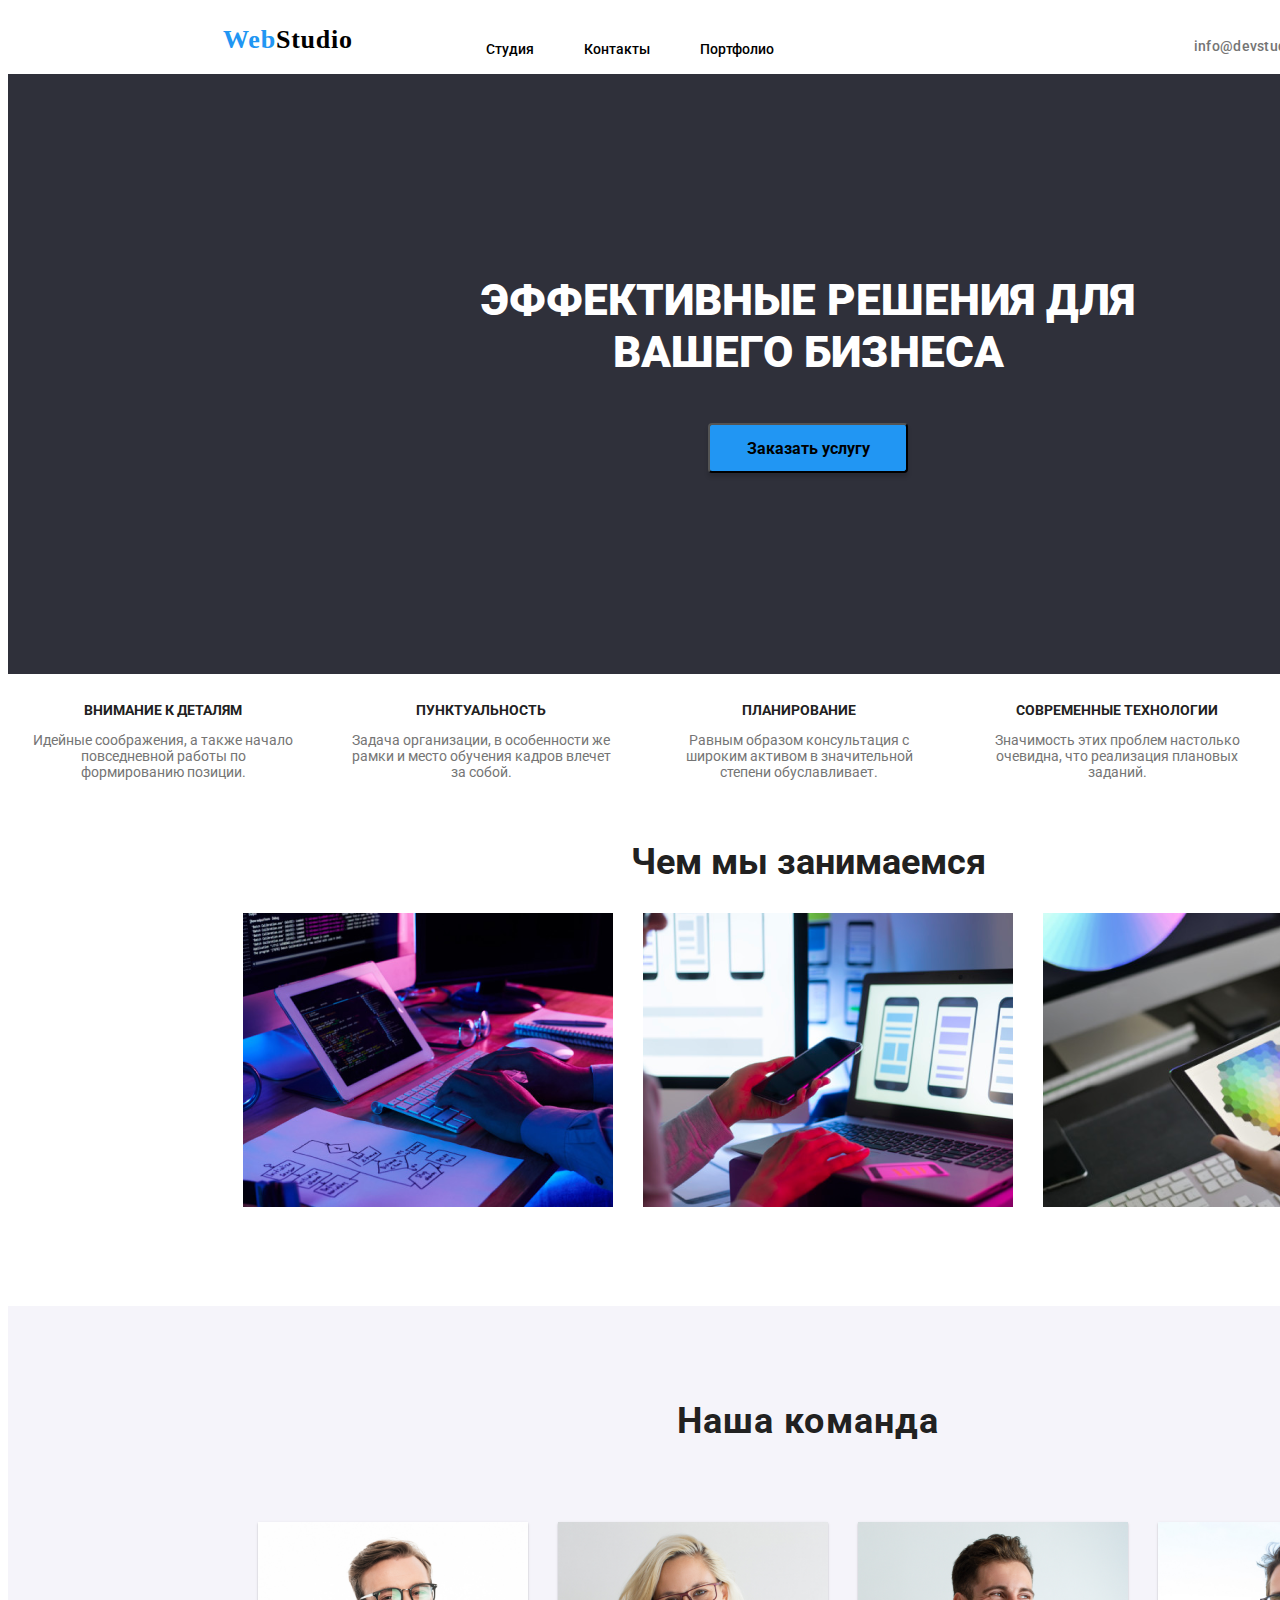
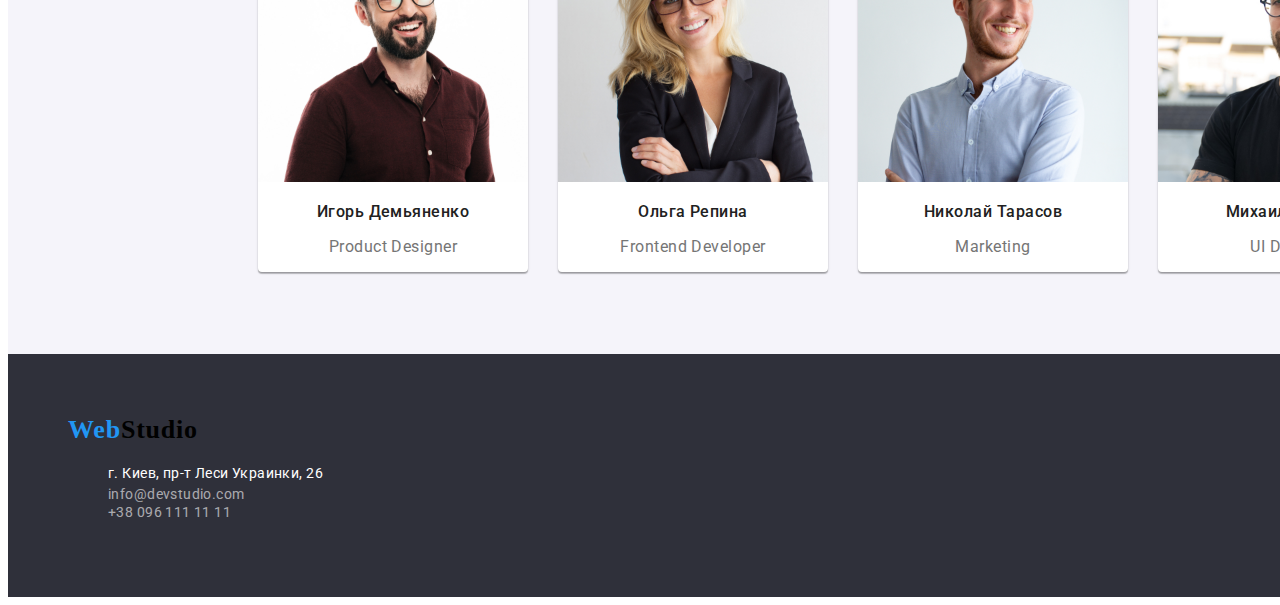
<file: index.html>
<!DOCTYPE html>
<html lang="ru">
<head>
    <meta charset="UTF-8">
    <meta http-equiv="X-UA-Compatible" content="IE=edge">
    <meta name="viewport" content="width=device-width, initial-scale=1.0">
    <link rel="preconnect" href="https://fonts.googleapis.com">
    <link rel="preconnect" href="https://fonts.gstatic.com" crossorigin>
    <link href="https://fonts.googleapis.com/css2?family=Open+Sans:wght@400;500;700&family=Roboto:wght@400;500;700;900&display=swap" rel="stylesheet">
    <link rel="stylesheet" href="style.css">
    <title>Document</title>
</head>

<body>
<header >
    <div class="main-menu">
        <nav class="nav">
            <a  class ="logo-text" href="/index.html" id="top">
                <span class="font-color-blue">Web</span >Studio
            </a>
            <ul  class="nav-menu">
                 <li class="nav-margin">
                        <a class="nav-link-studio" href="portfolio1/portfolio.html"> Студия</a>
                </li>
                 <li class="nav-margin">
                        <a class="nav-link-contact" href="#Contact">Контакты</a>
                </li>
                 <li class="nav-margin">
                        <a class="nav-link-portfolio" href="./portfolio1/portfolio.html">Портфолио</a>
                 </li>
            </ul>
        </nav>
            <ul class="nav-contact">
                <li class="contact-margin">
                    <a  class="contact-margin-phone" href="mailto:info@devstudio.com">
                        info@devstudio.com
                    </a>
                </li>
                <li class="contact-margin">
                    <a class="contact-margin-mail" href="tel:+380961111111">
                        +38 096 111 11 11</a>
                </li> 
            </ul>
    </div>
</header>

<main>
    <section class="hero">
            <h1 class="hero-title">Эффективные решения для вашего бизнеса</h1>
                    <button class="title-btn" type="button">Заказать услугу</button>
    </section>
            <ul class="discription-menu">
                <li class="discription-item">
                    <h2 class="discription-title">Внимание к деталям</h2>
                    <h3 class="discription-subtitle">Идейные соображения, а также начало повседневной работы по формированию позиции.</h3>
                    </li>
                <li class="discription-item">
                    <h2 class="discription-title">Пунктуальность</h2>
                        <h3 class="discription-subtitle">Задача организации, в особенности же рамки и место обучения кадров влечет за собой.</h3>
                    </li>
                <li class="discription-item">
                    <h2 class="discription-title">Планирование</h2>
                        <h3 class="discription-subtitle">Равным образом консультация с широким активом в значительной степени обуславливает.</h3>
                    </li>
                <li class="discription-item">
                    <h2 class="discription-title">Современные технологии</h2>

                        <h3 class="discription-subtitle">Значимость этих проблем настолько очевидна, что реализация плановых заданий.</h3>
                    </li>
                </ul>


    <section class="work">
        <h2 class="h2-text-work">Чем мы занимаемся</h2>
        <ul class="img-about-work">
            <li>
                <img class="img-software" src="images/img1.png" alt="breakdownSoftware " width="370" height="294">
            </li>
            <li>
                <img  class="img-testing" src="images/img3.png" alt="mobileTesting" width="370" height="294">
            </li>
            <li>
                <img class="img-colors" src="images/img2.png" alt="workWithColors" width="370" height="294">
            </li>
        </ul>
    </section>

    <section class="team">
        <h2 class="h2-text-team">Наша команда</h2>
            <ul class="team-discription">
                <li class="team-discription-name">
                    <img class="team-igor" src="images/team/img.jpg" alt="productDesiner"  width="270" height="260">
                        <h3 class="name-team">Игорь Демьяненко</h3>
                            <p class="name-team-subtitle" lang="en">Product Designer</p>
                </li>
                <li class="team-discription-name">
                    <img class="team-olga" src="images/team/img1.jpg" alt="frontendDeveloper"  width="270" height="260">
                        <h3 class="name-team">Ольга Репина</h3>
                            <p class="name-team-subtitle" lang="en">Frontend Developer</p>
                </li>
                <li class="team-discription-name">
                    <img  class="team-nikolay"src="images/team/img2.jpg" alt="marketing" width="270" height="260">
                        <h3 class="name-team">Николай Тарасов</h3>
                            <p class="name-team-subtitle" lang="en">Marketing</p>
                 </li>
                 <li class="team-discription-name">
                    <img class="team-mihail" src="images/team/img3.jpg" alt="uiDesigner" width="270" height="260">
                        <h3 class="name-team">Михаил Ермаков</h3>
                            <p class="name-team-subtitle" lang="en">UI Designer</p>
                </li>
    </section>
</main>

<footer class="footer">
    <address class="footer-info">
        <a  class ="logo-text" href="/index.html" id="top">
            <span class="font-color-blue">Web</span >Studio
        </a>
        <ul>
            <li>
                <a class="footer-map-city" href="https://www.google.com/maps/d/viewer?mid=10uSM3H-mIU3GznYo2szRIEphczw&hl=en_US&ll=50.42732700000004%2C30.538092&z=17" 
                target="_blank" rel="noreferrer noopener"> г. Киев, пр-т Леси Украинки, 26 
                </a>
            </li>
            <li>
                <a  class="footer-mail"href="mailto:info@devstudio.com">
                 info@devstudio.com
                </a>
            </li>
            <li>
                <a class="footer-number"  href="tel:+380961111111">
                +38 096 111 11 11</a>
            </li>
        </ul>
    </address>
</footer>

</body>
</html>

<div>
    <div class="">
        <div class="class"></div>
    </div>
</div>
  
 <div class="section mango"></div>
</file>
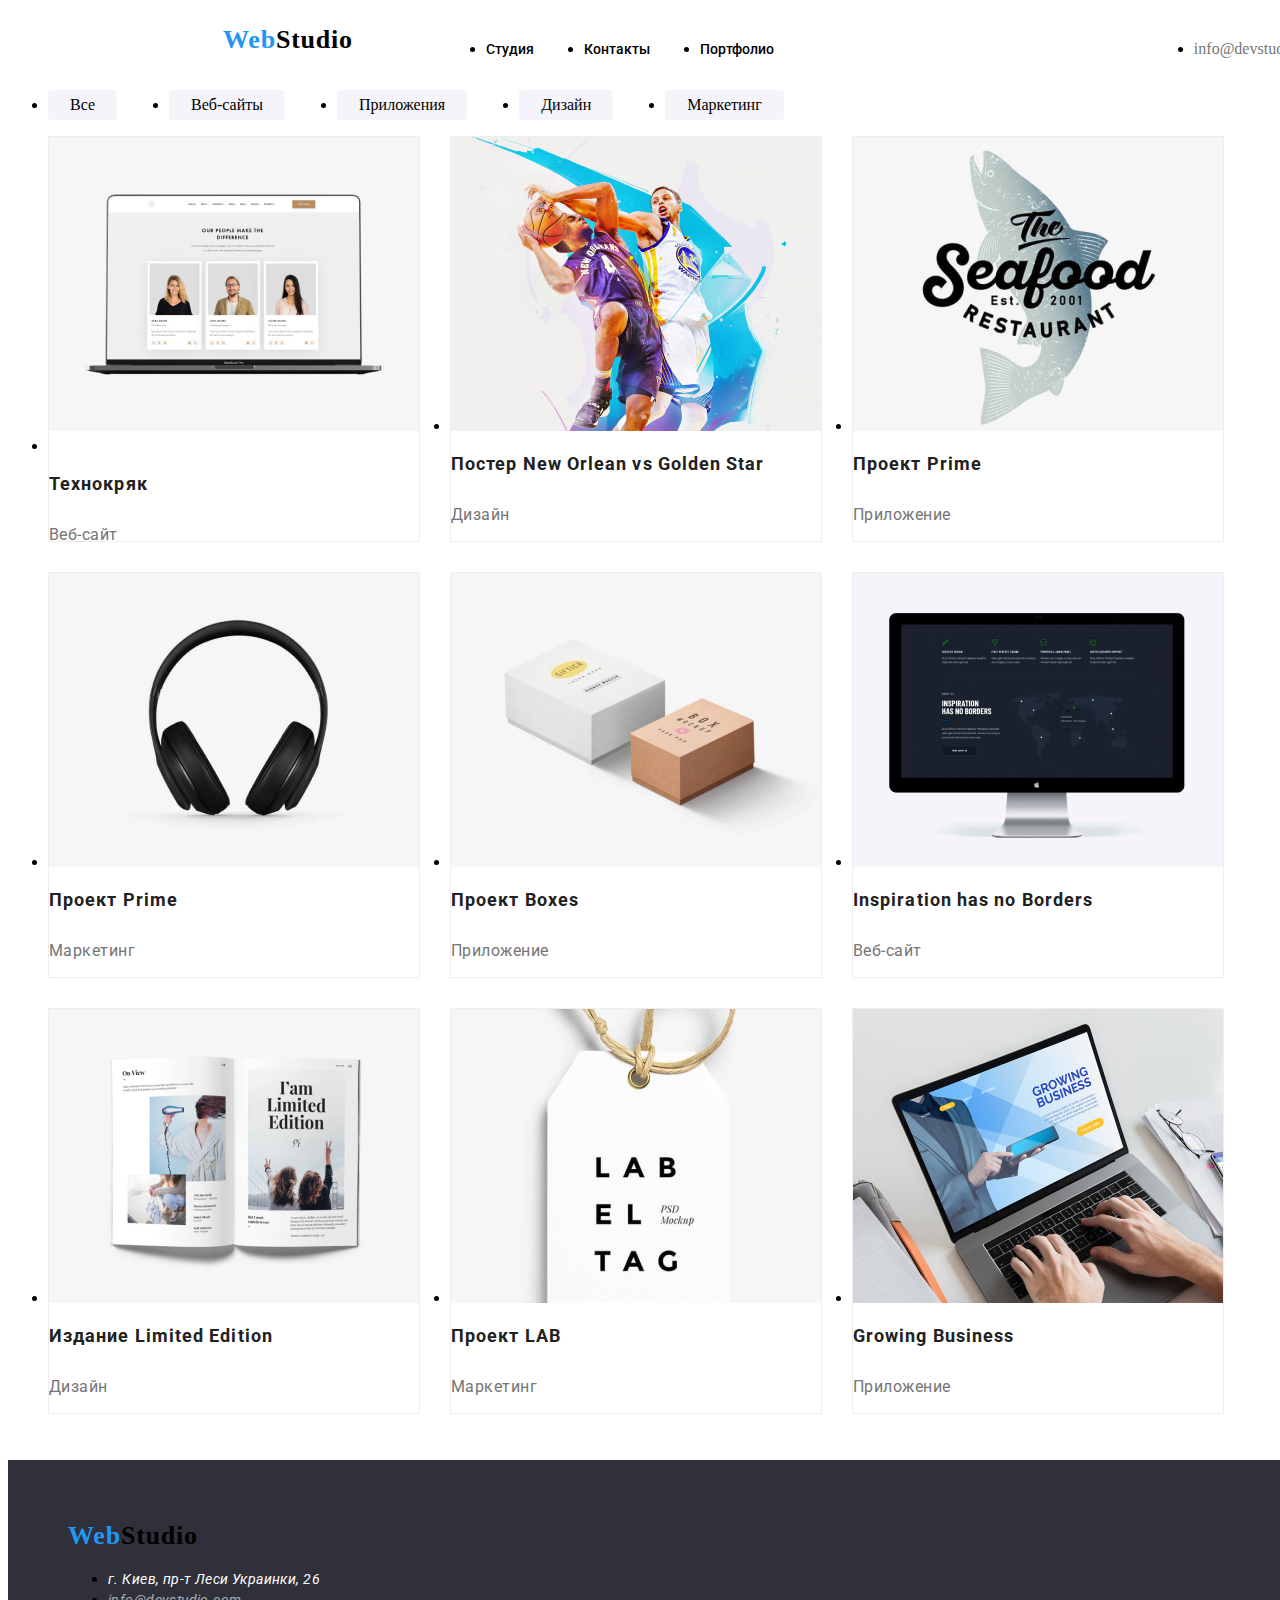
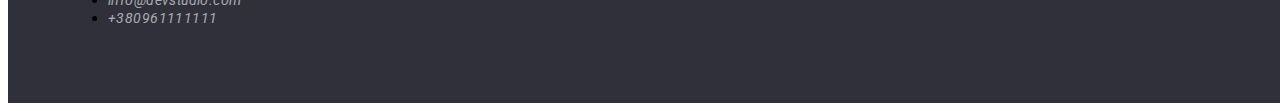
<file: portfolio1/portfolio.html>
<!DOCTYPE html>
<html lang="en">
<head>
    <meta charset="UTF-8">
    <meta http-equiv="X-UA-Compatible" content="IE=edge">
    <meta name="viewport" content="width=device-width, initial-scale=1.0">
    <link rel="preconnect" href="https://fonts.googleapis.com">
    <link rel="preconnect" href="https://fonts.gstatic.com" crossorigin>
    <link href="https://fonts.googleapis.com/css2?family=Open+Sans:wght@400;500;700&family=Roboto:wght@900&display=swap" rel="stylesheet">
    <link rel="stylesheet" href="styles.css">
    <title>Document</title>
</head>
<body>
    <header>
        <div class="main-menu">
            <nav class="nav">
                <a  class ="logo-text" href="/index.html" id="top">
                    <span class="font-color-blue">Web</span >Studio
                </a>
                <ul  class="nav-menu">
                     <li class="nav-margin">
                            <a class="nav-link-studio" href="/portfolio1/portfolio.html"> Студия</a>
                    </li>
                     <li class="nav-margin">
                            <a class="nav-link-contact" href="#Contact">Контакты</a>
                    </li>
                     <li class="nav-margin">
                            <a class="nav-link-portfolio" href="./portfolio1/portfolio.html">Портфолио</a>
                     </li>
                </ul>
            </nav>
                <ul class="nav-contact">
                    <li class="contact-margin">
                        <a  class="contact-margin-phone" href="mailto:info@devstudio.com" class="font-color-blue">
                            info@devstudio.com
                        </a>
                    </li>
                    <li class="contact-margin">
                        <a class="contact-margin-mail" href="tel:+380961111111">
                            +380961111111</a>
                    </li> 
                </ul>
        </div>
    </header>
<section class="gallery">
    <ul class="nav-gallery">
        <li class="gallery-btn" type="button" href="">Все</li>
        <li class="gallery-btn" type="button" href="">Веб-сайты</li>
        <li class="gallery-btn" type="button" href="">Приложения</li>
        <li class="gallery-btn" type="button" href="">Дизайн</li>
        <li class="gallery-btn" type="button" href="">Маркетинг</li>
    </ul>
    <ul class="gallery-all">
        <li class="gallery-info">
            <img  class="img-title"src="images/img (1).png" alt="" wight="370" height="294">
            <h3 class="img-headline">Технокряк</h3>
            <p class="img-subtitle">Веб-сайт</p>
        </li>
        <li class="gallery-info">
            <img lass="img-title"src="images/img (2).png" alt="" wight="370" height="294">
            <h3 class="img-headline">Постер New Orlean vs Golden Star</h3>
            <p class="img-subtitle">Дизайн</p>
        </li>
        <li class="gallery-info">
            <img lass="img-title" src="images/img (3).png" alt="" wight="370" height="294">
            <h3 class="img-headline">Проект Prime</h3>
            <p class="img-subtitle">Приложение</p>
        </li>
        <li class="gallery-info">
            <img lass="img-title" src="images/img (4).png" alt="" wight="370" height="294">
            <h3 class="img-headline">Проект Prime</h3>
            <p class="img-subtitle">Маркетинг</p>
        </li>
        <li class="gallery-info">
            <img lass="img-title" src="images/img (5).png" alt="" wight="370" height="294">
            <h3 class="img-headline">Проект Boxes</h3>
            <p class="img-subtitle">Приложение</p>
        </li>
        <li class="gallery-info">
            <img lass="img-title" src="images/img (6).png" alt="" wight="370" height="294">
            <h3 class="img-headline">Inspiration has no Borders</h3>
            <p class="img-subtitle">Веб-сайт</p>
        </li>
        <li class="gallery-info">
            <img lass="img-title" src="images/img (7).png" alt="" wight="370" height="294">
            <h3 class="img-headline">Издание Limited Edition</h3>
            <p class="img-subtitle">Дизайн</p>
        </li>
        <li class="gallery-info">
            <img lass="img-title" src="images/img (8).png" alt="" wight="370" height="294">
            <h3 class="img-headline">Проект LAB</h3>
            <p class="img-subtitle">Маркетинг</p>
        </li>
        <li class="gallery-info">
            <img lass="img-title" src="images/img (9).png" alt="" wight="370" height="294">
            <h3 class="img-headline">Growing Business</h3>
            <p class="img-subtitle">Приложение</p>
        </li>
    </ul>
</section>

<footer class="footer">
    <address class="footer-info">
        <a  class ="logo-text" href="#" id="top">
            <span class="font-color-blue">Web</span >Studio
        </a>
        <ul>
            <li>
                <a class="footer-map-city" href="https://www.google.com/maps/d/viewer?mid=10uSM3H-mIU3GznYo2szRIEphczw&hl=en_US&ll=50.42732700000004%2C30.538092&z=17" 
                target="_blank" rel="noreferrer noopener"> г. Киев, пр-т Леси Украинки, 26 
                </a>
            </li>
            <li>
                <a  class="footer-mail"href="mailto:info@devstudio.com">
                 info@devstudio.com
                </a>
            </li>
            <li>
                <a class="footer-number"  href="tel:+380961111111">
                +380961111111</a>
            </li>
        </ul>
    </address>
</footer>
</body>
</html>
<!-- a*5
    nav>a+div
ul>li*5>a[href="#"] -->
</file>
<file: style.css>
/* Навигация */
.main-menu {
    display: flex;
    margin: 24px 215px 0px 215px;
    width: 1600px;
     list-style: none;

}
.nav {
    display: flex;
   
}

.nav-menu {
    display: flex;
    margin-left: 93px;
    margin-right: 330px;
    list-style: none;
}
.nav-contact {
    display: flex;
    list-style: none;
}
.logo-text {
    font-family: 'Raleway';
    font-style: normal;
    font-weight: 700;
    font-size: 26px;
    line-height: 31px;
    letter-spacing: 0.03em;
    text-decoration: none;
    color: #000000;
}
.font-color-blue {
    color: #2196F3 ;
}
.nav-margin {
    margin-right: 50px;
}
.contact-margin {
    margin-right:50px ;
}
.nav-link-studio,
.nav-link-contact,
.nav-link-portfolio {
    font-family: 'Roboto';
    font-weight: 500;
    font-size: 14px;
    text-decoration: none;
    color:black ;
}
.nav-link-studio:hover,
.nav-link-contact:hover,
.nav-link-portfolio:hover {
    color: #2196F3;
}

.nav-contact{
    font-family: 'Roboto';
font-weight: 500;
font-size: 14px;
letter-spacing: 0.02em;
}
.contact-margin-phone {
    text-decoration: none;
    color:#757575;
    
}
.contact-margin-phone:hover {
    color: #007be0;
}
.contact-margin-mail {
    color:#757575;
    text-decoration: none;
}
.contact-margin-mail:hover {
    color: #2196F3;
}
/* Друга секція */
.hero {
   background-color: #2F303A ;
   text-align: center;
   width: 1600px;
   height: 600px;
}
.hero-title {
    font-family: 'Roboto';
    font-weight: 900;
    font-size: 44px;
    padding-top:200px;
    color: #FFFFFF; 
    text-transform: uppercase;
    height: 120px;
    width: 696px;
    padding-left: 452px;
    margin-top: 0%;

}

.title-btn {
    font-family: 'Roboto';
    font-weight: 700;
    font-size: 16px;
    color: #000000;
 
    align-items: center;
    background: #2196F3;
    box-shadow: 0px 4px 4px rgba(0, 0, 0, 0.15);
    border-radius: 4px;
    width: 200px;
    height: 50px;
}
.title-btn:hover {
    color: #ffffff;
    background-color: #2196F3;
}
 /* 3 секция решение проблем */
 .discription {
  color: #000000;
  
 }
 .discription-menu {
    display: flex;
    justify-content: space-between;
   text-align: center;
    padding: 0 20px 50px 20px;
 }

 .discription-item {
    display: block;
   
 }
 .discription-subtitle {
    width: 270px;
    height: 16px;
    font-family: 'Roboto';
    font-weight: 400;
    font-size: 14px;
    color: #757575;
 }
.discription-title{
    font-family: 'Roboto';
   
    font-weight: 700;
    font-size: 14px;
    line-height: 16px;
    text-transform: uppercase;
    color: #212121;

  
}
 
/* 4 Секція фото */
.work {
    width: 1600px;
   
    
}
.h2-text-work {
   
    text-align: center;
    font-family: 'Roboto';
    font-weight: 700;
    font-size: 36px;
    color: #212121;


}

.img-about-work {
    display: flex;
    justify-content: center;
    list-style: none;
    
}
.img-software {
    margin-right: 30px;
    
}
.img-testing {
    margin-right: 30px;
}

/* Наша команда */

.team {
    width: 1600px;
    height: 648px;
    background: #F5F4FA;
    margin-top: 95px;
  
}
.h2-text-team {
    text-align: center;
    padding-top: 94px;
    padding-bottom: 50px;
    font-family: 'Roboto';
    font-weight: 700;
    font-size: 36px;
    text-align: center;
    letter-spacing: 0.03em;
    color: #212121;
}
.team-discription {
    display: flex;
    justify-content: center;
    list-style: none;
}
.team-discription-name {
    background: #FFFFFF;
    box-shadow: 0px 1px 3px rgba(0, 0, 0, 0.12), 0px 1px 1px rgba(0, 0, 0, 0.14), 0px 2px 1px rgba(0, 0, 0, 0.2);
    border-radius: 0px 0px 4px 4px;
    margin-left: 30px;
 
}
.name-team {
    font-family: 'Roboto';
    font-weight: 500;
    font-size: 16px;
    line-height: 19px;
    text-align: center;
    letter-spacing: 0.03em;
    color: #212121;
}
.name-team-subtitle {
    font-family: 'Roboto';
    font-weight: 400;
    font-size: 16px;
    line-height: 19px;
    text-align: center;
    letter-spacing: 0.03em;
    color: #757575;
}

/* Footer */
ul{list-style: none}

.footer {
    background-color:#2F303A ;
    width: 1600px;
}
.footer-info {
    padding: 60px;
   
    
}
.footer-map-city {
    font-family: 'Roboto';
    font-style: normal;
    font-weight: 400;
    font-size: 14px;
    line-height: 24px;
    letter-spacing: 0.03em;
    color: #FFFFFF;
    text-decoration: none;
  
   
}
.footer-mail,
.footer-number {
    font-family: 'Roboto';
    font-style: normal;
    font-weight: 400;
    font-size: 14px;
    letter-spacing: 0.03em;
    color: rgba(255, 255, 255, 0.6);
    text-decoration: none;
    list-style: none;

}
</file>
<file: portfolio1/styles.css>
/* Навигация */
.main-menu {
    display: flex;
    margin: 24px 215px 0px 215px;
    width: 1600px;

}
.nav {
    display: flex;
}

.nav-menu {
    display: flex;
    margin-left: 93px;
    margin-right: 330px;
}
.nav-contact {
    display: flex;
}
.logo-text {
    font-family: 'Raleway';
    font-style: normal;
    font-weight: 700;
    font-size: 26px;
    line-height: 31px;
    letter-spacing: 0.03em;
    text-decoration: none;
    color: #000000;
}
.font-color-blue {
    color: #2196F3 ;
}
.nav-margin {
    margin-right: 50px;
}
.contact-margin {
    margin-right:50px ;
}
.nav-link-studio,
.nav-link-contact,
.nav-link-portfolio {
    font-family: 'Roboto';
    font-weight: 500;
    font-size: 14px;
    text-decoration: none;
    color:black ;
}
.nav-link-studio:hover,
.nav-link-contact:hover,
.nav-link-portfolio:hover {
    color: #2196F3;
}
.contact-margin-phone {
    text-decoration: none;
    color:#757575;
}
.contact-margin-phone:hover {
    color: #007be0;
}
.contact-margin-mail {
    color:#757575;
    text-decoration: none;
}
.contact-margin-mail:hover {
    color: #2196F3;
}
/* Галерея */
.nav-gallery {
display: flex;

}

.gallery-btn{
    background: #F5F4FA;
    border-radius: 4px;
    margin-right: 52px;
   
    padding: 6px 22px;
}
.gallery-btn:hover {
    background: #2196F3;
    color: #FFFFFF;
    box-shadow: 0px 3px 1px rgba(0, 0, 0, 0.1), 0px 1px 2px rgba(0, 0, 0, 0.08), 0px 2px 2px rgba(0, 0, 0, 0.12);
    border-radius: 4px;
}

/* Список фото */
.gallery-all {
    width: 1360px;
   
    display:flex;
    flex-wrap: wrap;
}
.gallery-info {
    margin-right: 30px;
    margin-bottom: 30px;
    width: 370px;
    height: 404px;

    background: #FFFFFF;
    border: 1px solid #EEEEEE;
}
.img-title {
    padding-bottom: 20px;
}
.img-headline {
    font-family: 'Roboto';
    font-style: normal;
    font-weight: 700;
    font-size: 18px;
    letter-spacing: 0.06em;
    color: #212121;
    width: 322px;
    height: 36px;
    margin-bottom: 4px;
    }
.img-subtitle {
    font-family: 'Roboto';
    font-style: normal;
    font-weight: 400;
    font-size: 16px;
  
    letter-spacing: 0.03em;
    color: #757575;
    width: 322px;
    height: 30px;


}


















/* Footer */
.footer {
    background-color:#2F303A ;
    width: 1600px;
}
.footer-info {
    padding: 60px;
    
}
.footer-map-city {
    font-family: 'Roboto';
    font-weight: 400;
    font-size: 14px;
    line-height: 24px;
    text-decoration: none;
    letter-spacing: 0.03em;
    color: #FFFFFF;
}
.footer-mail {
    font-family: 'Roboto';
    font-weight: 400;
    font-size: 14px;
    letter-spacing: 0.03em;
    color: rgba(255, 255, 255, 0.6);
    text-decoration: none;
}
.footer-number {
    font-family: 'Roboto';
    font-weight: 400;
    font-size: 14px;
    text-decoration: none;
    letter-spacing: 0.03em;
    color: rgba(255, 255, 255, 0.6);
}
</file>
